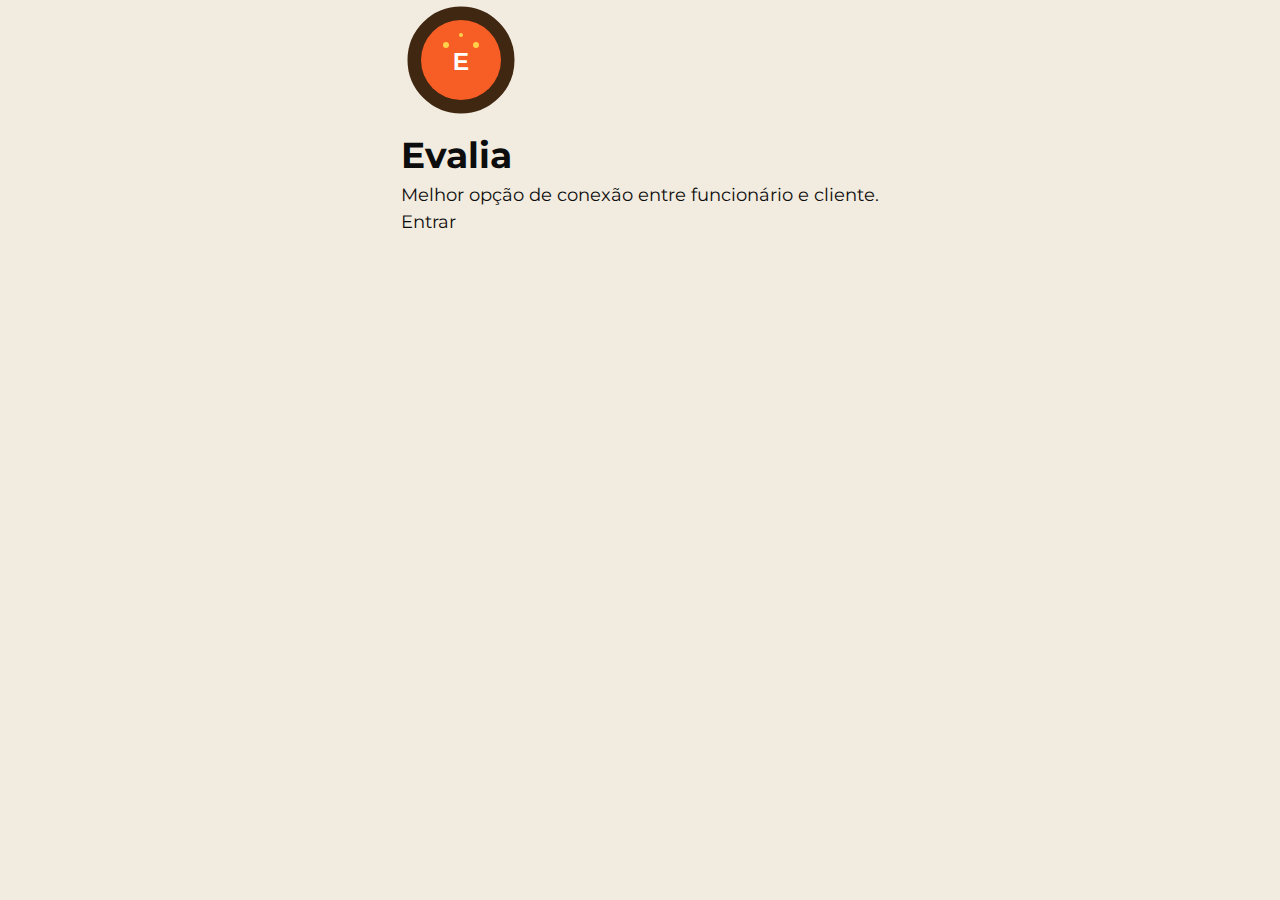
<file: index.html>
<!DOCTYPE html>
<html lang="pt-BR">
<head>
  <meta charset="UTF-8">
  <meta name="viewport" content="width=device-width, initial-scale=1.0">
  <title>Evalia - Tela Inicial</title>
  <link rel="stylesheet" href="css/reset.css">
  <link rel="stylesheet" href="css/theme.css">
</head>
<body>
  <div class="aplicativo">
    <div class="tela-inicial">
      <div class="logo">
        <img src="img/logo.svg" alt="Logo Evalia">
      </div>
      <h1>Evalia</h1>
      <p>Melhor opção de conexão entre funcionário e cliente.</p>
      <a href="menu.html" class="botao-principal">Entrar</a>
    </div>
  </div>
  <script src="js/app.js"></script>
</body>
</html>
</file>
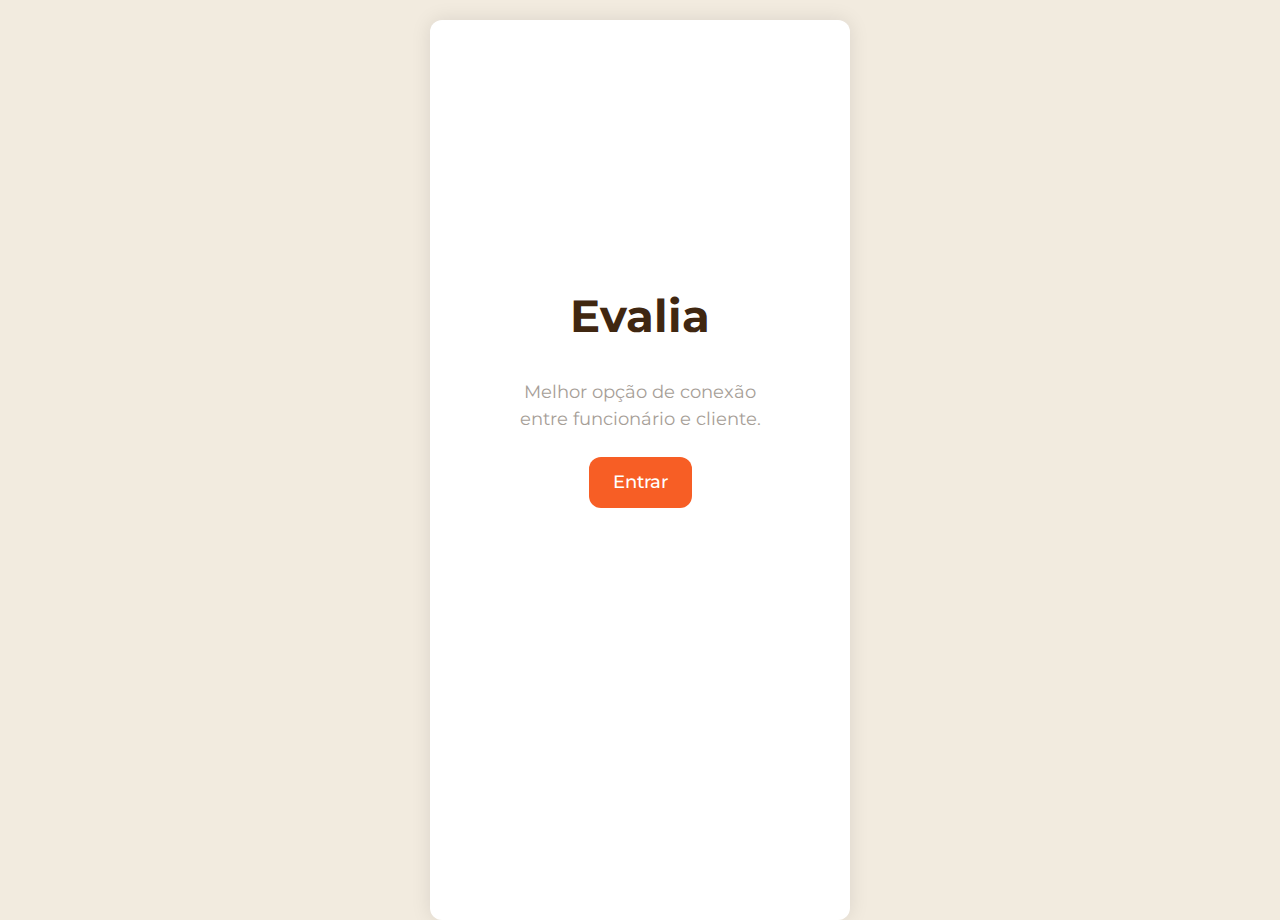
<file: evalia-projeto/index.html>
<!DOCTYPE html>
<html lang="pt-BR">
<head>
  <meta charset="UTF-8">
  <meta name="viewport" content="width=device-width, initial-scale=1.0">
  <title>Evalia - Tela Inicial</title>
  <link rel="stylesheet" href="css/theme.css">
</head>
<body>
  <div class="aplicativo">
    <div class="tela-inicial">
      <h1>Evalia</h1>
      <p>Melhor opção de conexão entre funcionário e cliente.</p>
      <a href="pages/menu.html" class="botao-principal">Entrar</a>
    </div>
  </div>
</body>
</html>
</file>
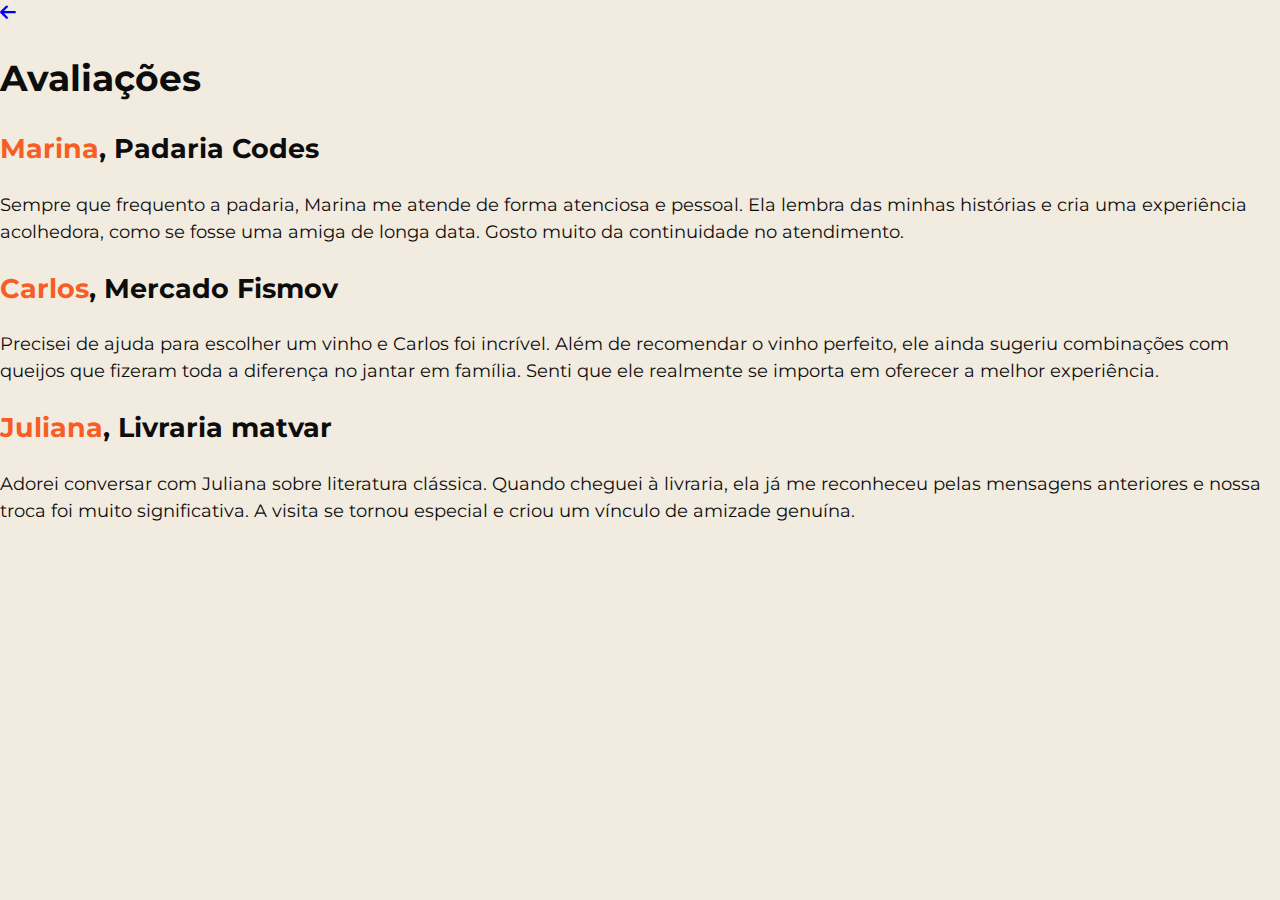
<file: avaliacoes.html>
<!DOCTYPE html>
<html lang="pt-BR">
<head>
  <meta charset="UTF-8">
  <meta name="viewport" content="width=device-width, initial-scale=1.0">
  <title>Avaliações - Evalia</title>
  <link rel="stylesheet" href="css/theme.css">
  <link rel="stylesheet" href="https://cdnjs.cloudflare.com/ajax/libs/font-awesome/6.0.0/css/all.min.css">
</head>
<body>
  <div class="aplicativo">
    <header class="cabecalho-app">
      <a href="menu.html" class="botao-voltar">
        <i class="fas fa-arrow-left"></i>
      </a>
      <h1 class="titulo">Avaliações</h1>
      <div></div>
    </header>

    <div class="conteudo">
      <div class="cartao">
        <h2 class="cartao-titulo">
          <a href="chat_marina.html" class="link">Marina</a>, Padaria Codes
        </h2>
        <div class="avaliacao avaliacao--5" aria-label="5 de 5 estrelas"></div>
        <p>
          Sempre que frequento a padaria, Marina me atende de forma atenciosa e pessoal.  
          Ela lembra das minhas histórias e cria uma experiência acolhedora, como se fosse uma amiga de longa data.  
          Gosto muito da continuidade no atendimento.
        </p>
      </div>

      <div class="cartao">
        <h2 class="cartao-titulo">
          <a href="chat_carlos.html" class="link">Carlos</a>, Mercado Fismov
        </h2>
        <div class="avaliacao avaliacao--5" aria-label="5 de 5 estrelas"></div>
        <p>
          Precisei de ajuda para escolher um vinho e Carlos foi incrível.  
          Além de recomendar o vinho perfeito, ele ainda sugeriu combinações com queijos que fizeram toda a diferença no jantar em família.  
          Senti que ele realmente se importa em oferecer a melhor experiência.
        </p>
      </div>

      <div class="cartao">
        <h2 class="cartao-titulo">
          <a href="chat_juliana.html" class="link">Juliana</a>, Livraria matvar
        </h2>
        <div class="avaliacao avaliacao--5" aria-label="5 de 5 estrelas"></div>
        <p>
          Adorei conversar com Juliana sobre literatura clássica.  
          Quando cheguei à livraria, ela já me reconheceu pelas mensagens anteriores e nossa troca foi muito significativa.  
          A visita se tornou especial e criou um vínculo de amizade genuína.
        </p>
      </div>
    </div>
  </div>
  <script src="js/app.js"></script>
</body>
</html>
</file>
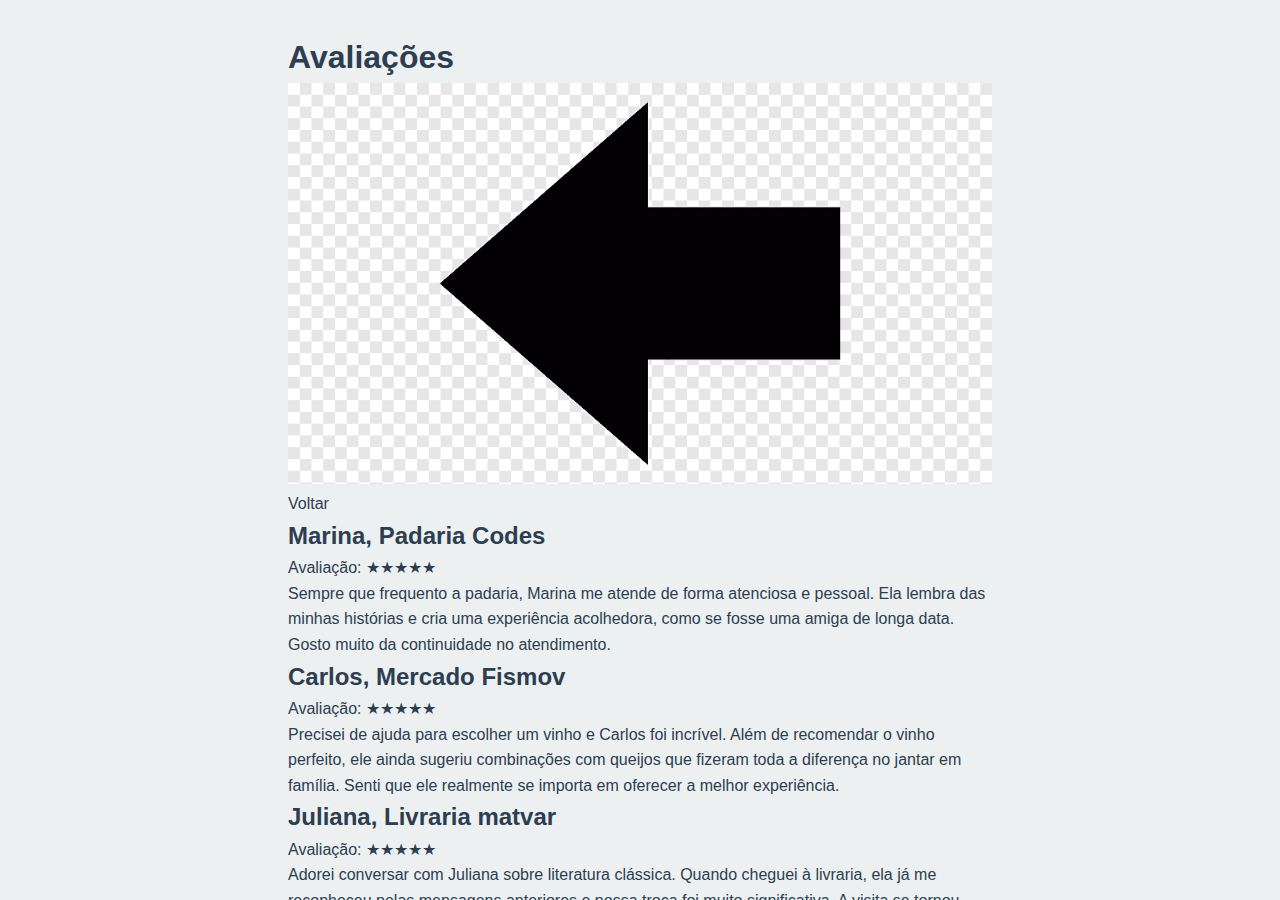
<file: avaliações.html>
<!DOCTYPE html>
<html lang="pt-BR">
<head>
  <meta charset="UTF-8">
  <meta name="viewport" content="width=device-width, initial-scale=1.0">
  <title>Avaliações - Evalia</title>
  <link rel="stylesheet" href="css/reset.css">
  <link rel="stylesheet" href="css/styles.css">
</head>
<body>
  <div class="container">
    <header class="header">
      <h1 class="main-title">Avaliações</h1>
    </header>

    <a href="menu.html" class="back-button">
      <img src="img/voltar.png" alt="Voltar para o Menu">
      Voltar
    </a>

    <section>
      <article class="evaluation-card">
        <h2 class="evaluation-title">Marina, Padaria Codes</h2>
        <div class="rating">Avaliação: ★★★★★</div>
        <p class="evaluation-text">
          Sempre que frequento a padaria, Marina me atende de forma atenciosa e pessoal.  
          Ela lembra das minhas histórias e cria uma experiência acolhedora, como se fosse uma amiga de longa data.  
          Gosto muito da continuidade no atendimento.
        </p>
      </article>

      <article class="evaluation-card">
        <h2 class="evaluation-title">Carlos, Mercado Fismov</h2>
        <div class="rating">Avaliação: ★★★★★</div>
        <p class="evaluation-text">
          Precisei de ajuda para escolher um vinho e Carlos foi incrível.  
          Além de recomendar o vinho perfeito, ele ainda sugeriu combinações com queijos que fizeram toda a diferença no jantar em família.  
          Senti que ele realmente se importa em oferecer a melhor experiência.
        </p>
      </article>

      <article class="evaluation-card">
        <h2 class="evaluation-title">Juliana, Livraria matvar</h2>
        <div class="rating">Avaliação: ★★★★★</div>
        <p class="evaluation-text">
          Adorei conversar com Juliana sobre literatura clássica.  
          Quando cheguei à livraria, ela já me reconheceu pelas mensagens anteriores e nossa troca foi muito significativa.  
          A visita se tornou especial e criou um vínculo de amizade genuína.
        </p>
      </article>
    </section>
  </div>
</body>
</html>
</file>
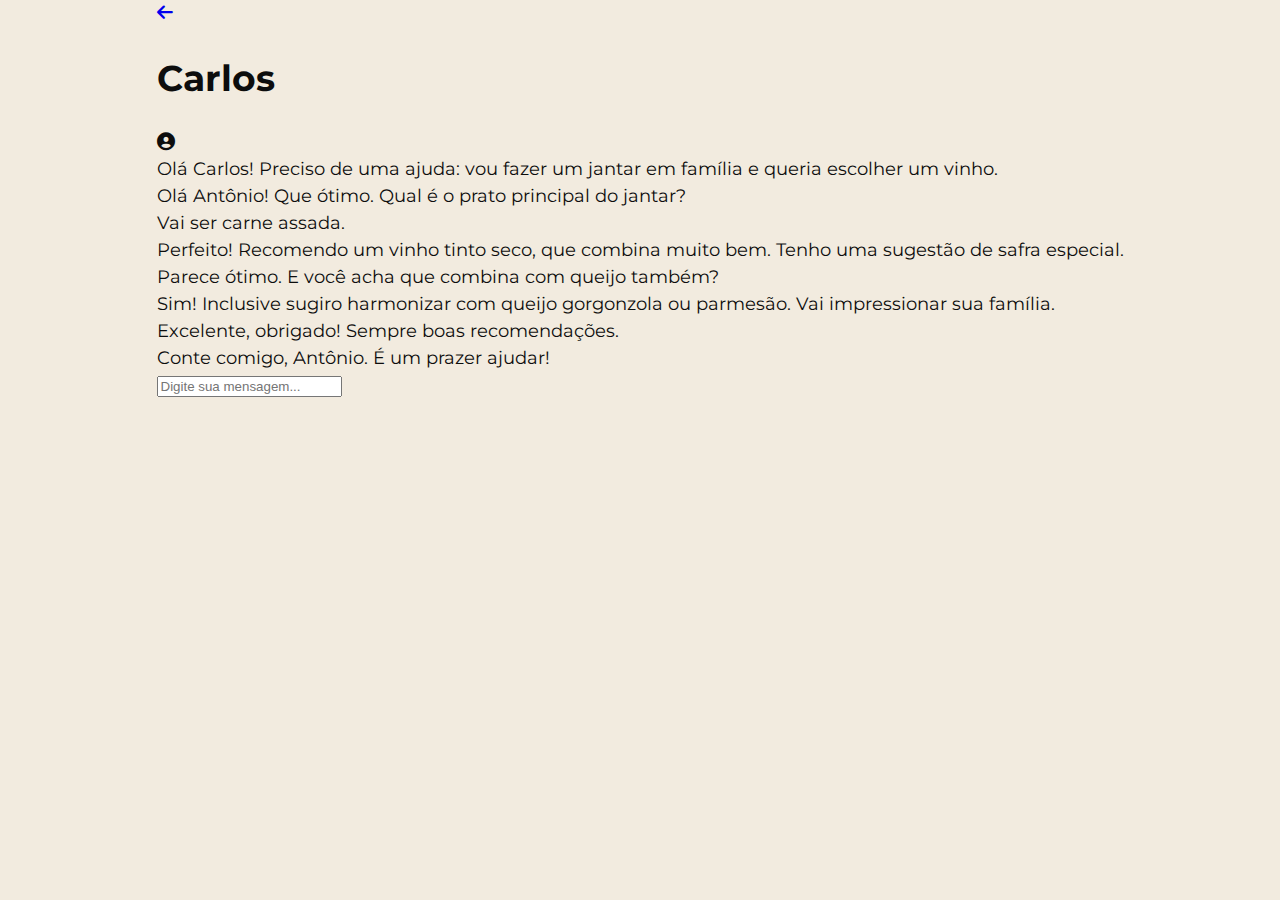
<file: chat_carlos.html>
<!DOCTYPE html>
<html lang="pt-BR">
<head>
  <meta charset="UTF-8">
  <meta name="viewport" content="width=device-width, initial-scale=1.0">
  <title>Chat com Carlos</title>
  <link rel="stylesheet" href="css/theme.css">
  <link rel="stylesheet" href="https://cdnjs.cloudflare.com/ajax/libs/font-awesome/6.0.0/css/all.min.css">
</head>
<body>
  <div class="aplicativo">
    <header class="cabecalho-app">
      <a href="mercado_funcionarios.html" class="botao-voltar">
        <i class="fas fa-arrow-left"></i>
      </a>
      <h1 class="titulo">Carlos</h1>
      <i class="fas fa-user-circle avatar-icon"></i>
    </header>

    <div class="conversa">
      <div class="conversa-mensagens">
        <div class="conversa-linha conversa-usuario">
          Olá Carlos! Preciso de uma ajuda: vou fazer um jantar em família e queria escolher um vinho.
        </div>
        
        <div class="conversa-linha conversa-atendente">
          Olá Antônio! Que ótimo. Qual é o prato principal do jantar?
        </div>
        
        <div class="conversa-linha conversa-usuario">
          Vai ser carne assada.
        </div>
        
        <div class="conversa-linha conversa-atendente">
          Perfeito! Recomendo um vinho tinto seco, que combina muito bem. Tenho uma sugestão de safra especial.
        </div>
        
        <div class="conversa-linha conversa-usuario">
          Parece ótimo. E você acha que combina com queijo também?
        </div>
        
        <div class="conversa-linha conversa-atendente">
          Sim! Inclusive sugiro harmonizar com queijo gorgonzola ou parmesão. Vai impressionar sua família.
        </div>
        
        <div class="conversa-linha conversa-usuario">
          Excelente, obrigado! Sempre boas recomendações.
        </div>
        
        <div class="conversa-linha conversa-atendente">
          Conte comigo, Antônio. É um prazer ajudar!
        </div>
      </div>
      
      <div class="conversa-entrada">
        <input type="text" placeholder="Digite sua mensagem...">
      </div>
    </div>
  </div>
  <script src="js/app.js"></script>
</body>
</html>
</file>
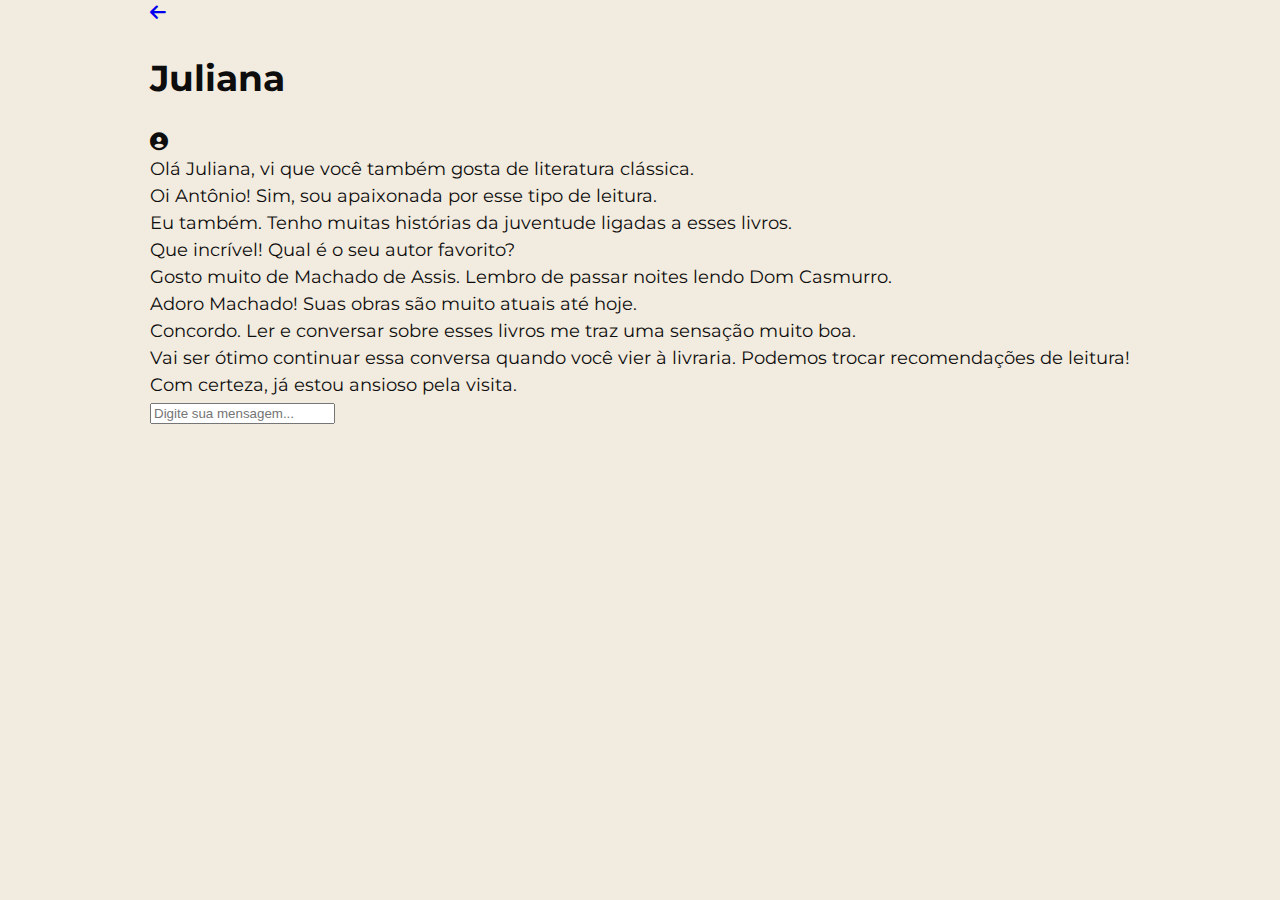
<file: chat_juliana.html>
<!DOCTYPE html>
<html lang="pt-BR">
<head>
  <meta charset="UTF-8">
  <meta name="viewport" content="width=device-width, initial-scale=1.0">
  <title>Chat com Juliana</title>
  <link rel="stylesheet" href="css/theme.css">
  <link rel="stylesheet" href="https://cdnjs.cloudflare.com/ajax/libs/font-awesome/6.0.0/css/all.min.css">
</head>
<body>
  <div class="aplicativo">
    <header class="cabecalho-app">
      <a href="livraria_funcionarios.html" class="botao-voltar">
        <i class="fas fa-arrow-left"></i>
      </a>
      <h1 class="titulo">Juliana</h1>
      <i class="fas fa-user-circle avatar-icon"></i>
    </header>

    <div class="conversa">
      <div class="conversa-mensagens">
        <div class="conversa-linha conversa-usuario">
          Olá Juliana, vi que você também gosta de literatura clássica.
        </div>
        
        <div class="conversa-linha conversa-atendente">
          Oi Antônio! Sim, sou apaixonada por esse tipo de leitura.
        </div>
        
        <div class="conversa-linha conversa-usuario">
          Eu também. Tenho muitas histórias da juventude ligadas a esses livros.
        </div>
        
        <div class="conversa-linha conversa-atendente">
          Que incrível! Qual é o seu autor favorito?
        </div>
        
        <div class="conversa-linha conversa-usuario">
          Gosto muito de Machado de Assis. Lembro de passar noites lendo Dom Casmurro.
        </div>
        
        <div class="conversa-linha conversa-atendente">
          Adoro Machado! Suas obras são muito atuais até hoje.
        </div>
        
        <div class="conversa-linha conversa-usuario">
          Concordo. Ler e conversar sobre esses livros me traz uma sensação muito boa.
        </div>
        
        <div class="conversa-linha conversa-atendente">
          Vai ser ótimo continuar essa conversa quando você vier à livraria. Podemos trocar recomendações de leitura!
        </div>
        
        <div class="conversa-linha conversa-usuario">
          Com certeza, já estou ansioso pela visita.
        </div>
      </div>
      
      <div class="conversa-entrada">
        <input type="text" placeholder="Digite sua mensagem...">
      </div>
    </div>
  </div>
  <script src="js/app.js"></script>
</body>
</html>
</file>
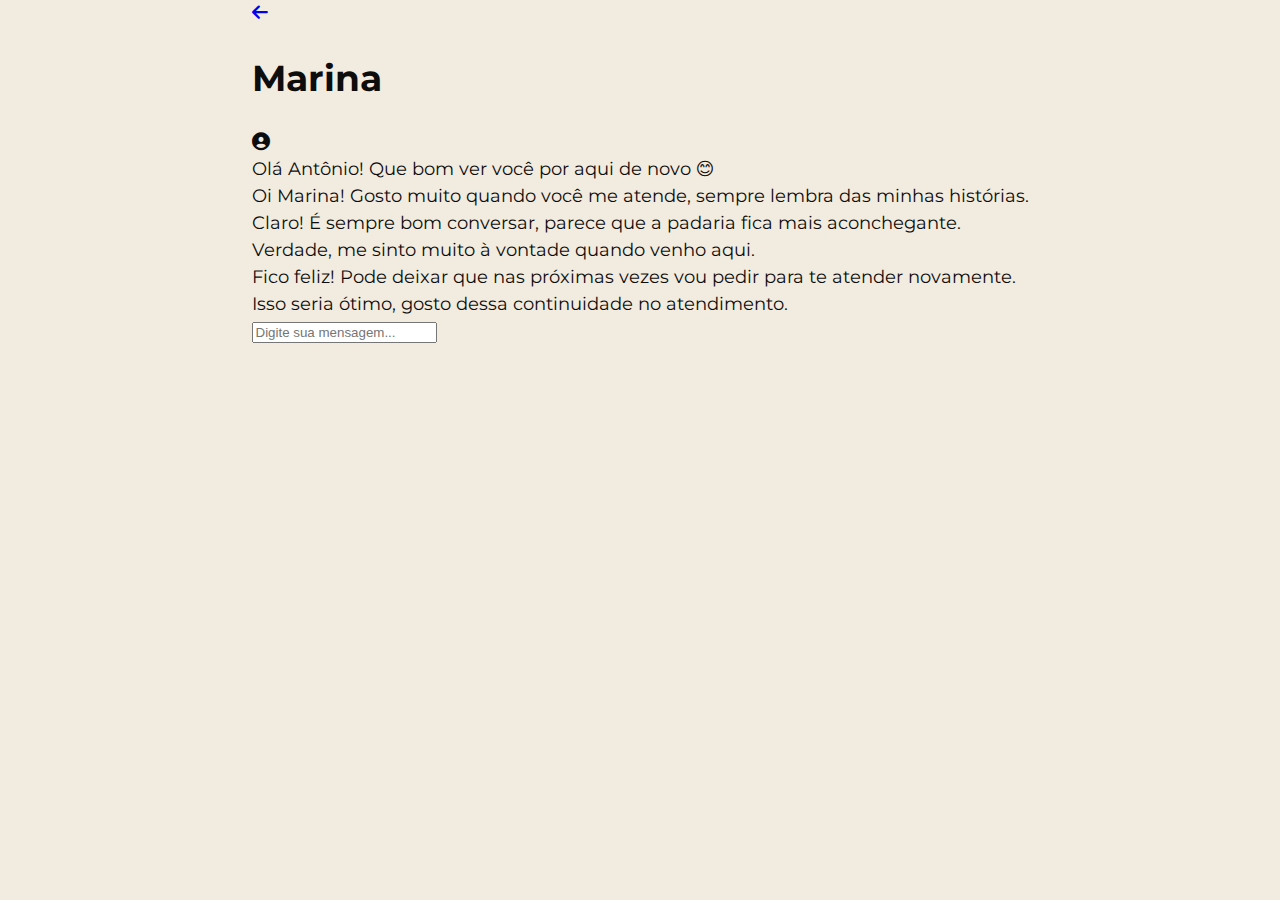
<file: chat_marina.html>
<!DOCTYPE html>
<html lang="pt-BR">
<head>
  <meta charset="UTF-8">
  <meta name="viewport" content="width=device-width, initial-scale=1.0">
  <title>Chat com Marina</title>
  <link rel="stylesheet" href="css/theme.css">
  <link rel="stylesheet" href="https://cdnjs.cloudflare.com/ajax/libs/font-awesome/6.0.0/css/all.min.css">
</head>
<body>
  <div class="aplicativo">
    <header class="cabecalho-app">
      <a href="padaria_funcionarios.html" class="botao-voltar">
        <i class="fas fa-arrow-left"></i>
      </a>
      <h1 class="titulo">Marina</h1>
      <i class="fas fa-user-circle avatar-icon"></i>
    </header>

    <div class="conversa">
      <div class="conversa-mensagens">
        <div class="conversa-linha conversa-atendente" data-original="true">
          Olá Antônio! Que bom ver você por aqui de novo 😊
        </div>
        
        <div class="conversa-linha conversa-usuario" data-original="true">
          Oi Marina! Gosto muito quando você me atende, sempre lembra das minhas histórias.
        </div>
        
        <div class="conversa-linha conversa-atendente" data-original="true">
          Claro! É sempre bom conversar, parece que a padaria fica mais aconchegante.
        </div>
        
        <div class="conversa-linha conversa-usuario" data-original="true">
          Verdade, me sinto muito à vontade quando venho aqui.
        </div>
        
        <div class="conversa-linha conversa-atendente" data-original="true">
          Fico feliz! Pode deixar que nas próximas vezes vou pedir para te atender novamente.
        </div>
        
        <div class="conversa-linha conversa-usuario" data-original="true">
          Isso seria ótimo, gosto dessa continuidade no atendimento.
        </div>
      </div>
      
      <div class="conversa-entrada">
        <input type="text" placeholder="Digite sua mensagem...">
      </div>
    </div>
  </div>
  <script src="js/app.js"></script>
</body>
</html>
</file>
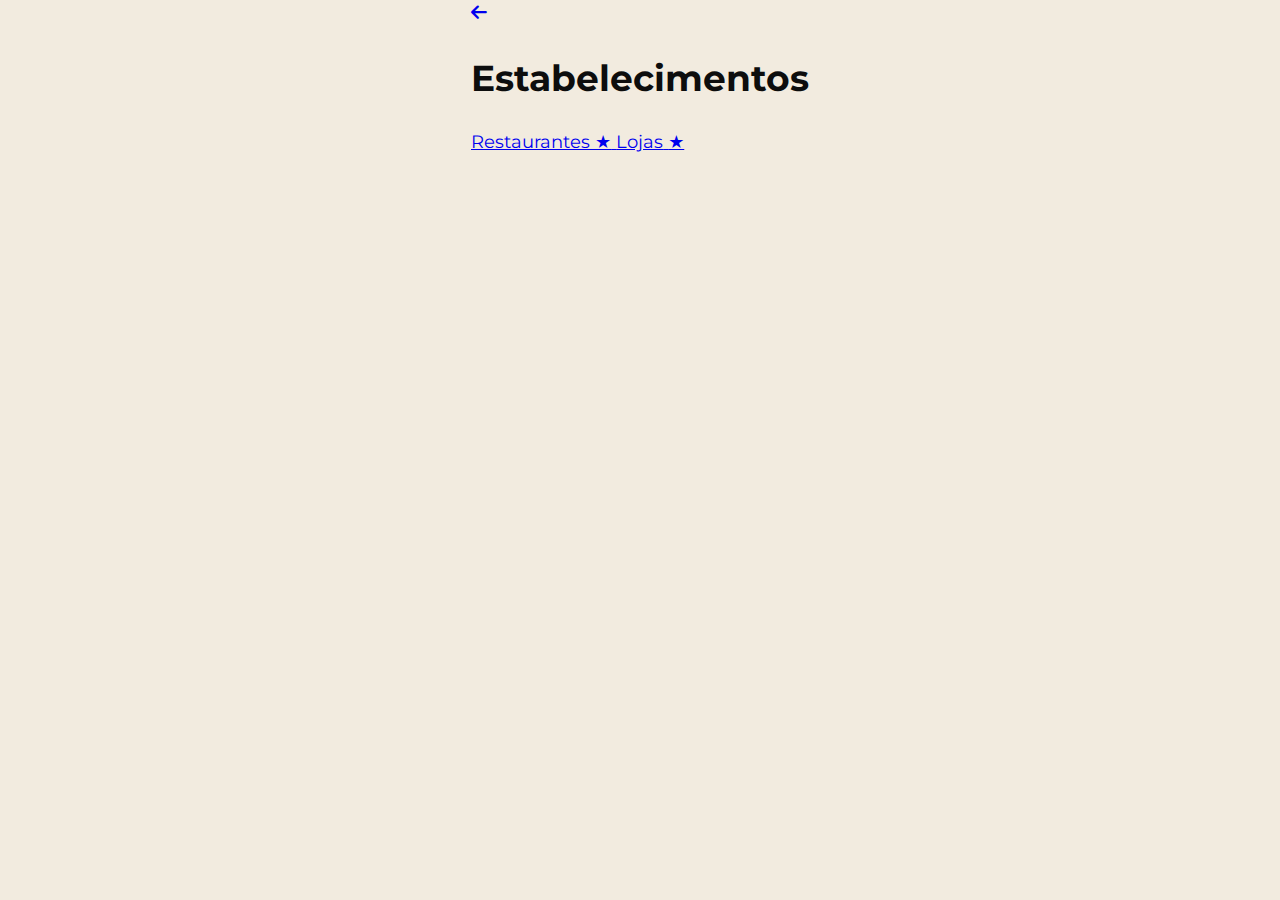
<file: estabelecimentos.html>
<!DOCTYPE html>
<html lang="pt-BR">
<head>
  <meta charset="UTF-8">
  <meta name="viewport" content="width=device-width, initial-scale=1.0">
  <title>Estabelecimentos - Evalia</title>
  <link rel="stylesheet" href="css/theme.css">
  <link rel="stylesheet" href="https://cdnjs.cloudflare.com/ajax/libs/font-awesome/6.0.0/css/all.min.css">
</head>
<body>
  <div class="aplicativo">
    <header class="cabecalho-app">
      <a href="menu.html" class="botao-voltar">
        <i class="fas fa-arrow-left"></i>
      </a>
      <h1 class="titulo">Estabelecimentos</h1>
      <div></div>
    </header>

    <div class="lista-categorias">
      <a href="restaurantes.html" class="item-categoria" aria-label="Ver restaurantes">
        <span>Restaurantes</span>
        <span class="estrela" title="Marcar como favorito">★</span>
      </a>
      <a href="lojas.html" class="item-categoria" aria-label="Ver lojas">
        <span>Lojas</span>
        <span class="estrela" title="Marcar como favorito">★</span>
      </a>
    </div>
  </div>
  <script src="js/app.js"></script>
</body>
</html>
</file>
<file: css/theme.css>
@import url('https://fonts.googleapis.com/css2?family=Montserrat:wght@400;500;600;700&family=Open+Sans:wght@400;500;600&display=swap');

:root {
  --color-dark: #252526;
  --color-beige: #F2EBDF;
  --color-brown: #402711;
  --color-gray: #A69E97;
  --color-black: #0D0D0D;
  --color-white: #FFFFFF;
  --color-accent: #f75e25;
  --color-chat-bg: #A69E97;
  --color-star: #FFD24A;
  --radius: 12px;
  --gap: 12px;
  --max-width-app: 420px;
  --font-stack: "Montserrat", "Open Sans", system-ui, -apple-system, "Segoe UI", Roboto, "Helvetica Neue", Arial, sans-serif;
  --color-accent-hover: #e54d1c;
  --color-accent-focus: rgba(247, 94, 37, 0.3);
}

*, *::before, *::after { 
  box-sizing: border-box; 
}

html, body { 
  height: 100%; 
  margin: 0; 
  padding: 0; 
}

html { 
  font-size: 16px;
}

body { 
  font-family: var(--font-stack); 
  background: var(--color-beige); 
  color: var(--color-black); 
  display: flex; 
  justify-content: center;
  line-height: 1.5;
}

.app { 
  max-width: var(--max-width-app); 
  width: 100%;
  min-height: 100vh;
  background: var(--color-white);
  box-shadow: 0 0 20px rgba(0,0,0,0.1);
}

.app-header { 
  height: 56px; 
  background: var(--color-brown); 
  color: var(--color-white);
  display: flex;
  align-items: center;
  justify-content: space-between;
  padding: 0 var(--gap);
}

.app-header .title {
  font-size: 1.25rem;
  font-weight: 600;
  margin: 0;
}

.app-header .avatar {
  width: 32px;
  height: 32px;
}

.splash {
  display: flex;
  flex-direction: column;
  align-items: center;
  justify-content: center;
  min-height: 80vh;
  padding: var(--gap);
  text-align: center;
}

.splash h1 {
  font-size: 2.5rem;
  color: var(--color-brown);
  margin-bottom: var(--gap);
  font-weight: 700;
}

.splash p {
  font-size: 1rem;
  color: var(--color-gray);
  margin-bottom: calc(var(--gap) * 2);
  max-width: 280px;
}

.menu-button { 
  display: inline-block;
  width: 56px;
  height: 56px;
  background: var(--color-accent);
  border: none;
  border-radius: 50%;
  cursor: pointer;
  display: flex;
  align-items: center;
  justify-content: center;
  transition: all 0.2s ease;
}

.menu-button:hover {
  background: var(--color-accent-hover);
  transform: scale(1.05);
}

.menu-button:focus {
  outline: 3px solid var(--color-accent-focus);
  outline-offset: 2px;
}

.menu-button img {
  width: 24px;
  height: 24px;
}

.card { 
  background: var(--color-white);
  border: 1px solid var(--color-gray);
  border-radius: var(--radius);
  padding: var(--gap);
  margin-bottom: var(--gap);
  transition: all 0.2s ease;
  display: block;
  text-decoration: none;
  color: inherit;
}

.card:hover {
  transform: translateY(-2px);
  box-shadow: 0 4px 12px rgba(0,0,0,0.1);
}

.card-title {
  font-size: 1.125rem;
  font-weight: 600;
  color: var(--color-black);
  margin-bottom: 4px;
}

.card-subtitle {
  font-size: 0.875rem;
  color: var(--color-gray);
  margin-bottom: 8px;
}

.card-meta {
  font-size: 0.75rem;
  color: var(--color-gray);
}

.avatar { 
  width: 56px;
  height: 56px;
  border-radius: 50%;
  object-fit: cover;
  border: 1px solid var(--color-gray);
  background: var(--color-beige);
}

.star { 
  color: var(--color-star);
  font-size: 1.25rem;
  cursor: pointer;
  transition: transform 0.2s ease;
}

.star:hover {
  transform: scale(1.2);
}

.btn-primary { 
  background: var(--color-accent);
  color: var(--color-white);
  border: none;
  border-radius: var(--radius);
  padding: 12px 24px;
  font-size: 1rem;
  font-weight: 500;
  cursor: pointer;
  transition: all 0.2s ease;
  text-decoration: none;
  display: inline-block;
  text-align: center;
}

.btn-primary:hover {
  background: var(--color-accent-hover);
  transform: translateY(-1px);
}

.btn-primary:focus {
  outline: 3px solid var(--color-accent-focus);
  outline-offset: 2px;
}

.link { 
  color: var(--color-accent);
  text-decoration: none;
  transition: color 0.2s ease;
}

.link:hover {
  color: var(--color-accent-hover);
  text-decoration: underline;
}

.link:focus {
  outline: 2px solid var(--color-accent-focus);
  outline-offset: 1px;
}

.rating { 
  display: inline-flex;
  align-items: center;
  color: var(--color-star);
  font-size: 1rem;
}

.rating--1::before { content: "★☆☆☆☆"; }
.rating--2::before { content: "★★☆☆☆"; }
.rating--3::before { content: "★★★☆☆"; }
.rating--4::before { content: "★★★★☆"; }
.rating--5::before { content: "★★★★★"; }

.chat { 
  background: var(--color-chat-bg);
  min-height: calc(100vh - 56px);
  padding: var(--gap) 0;
  display: flex;
  flex-direction: column;
}

.chat-messages {
  flex: 1;
  padding: 0 var(--gap);
  overflow-y: auto;
}

.chat-line { 
  display: block;
  max-width: 70%;
  padding: 10px 14px;
  border-radius: 20px;
  margin: 12px 0;
  word-wrap: break-word;
}

.chat-user { 
  align-self: flex-end;
  margin-left: auto;
  background: var(--color-white);
  color: var(--color-black);
  border-bottom-right-radius: 6px;
}

.chat-agent { 
  align-self: flex-start;
  margin-right: auto;
  background: #efefef;
  color: var(--color-black);
  border-bottom-left-radius: 6px;
  box-shadow: 0 1px 3px rgba(0,0,0,0.1);
}

.chat-input { 
  padding: var(--gap);
  background: var(--color-white);
  border-top: 1px solid var(--color-gray);
}

.chat-input input {
  width: 100%;
  padding: 12px;
  border: 1px solid var(--color-gray);
  border-radius: 20px;
  font-size: 1rem;
  outline: none;
}

.chat-input input:focus {
  border-color: var(--color-accent);
}

.search { 
  background: var(--color-dark);
  padding: var(--gap);
}

.search input {
  width: 100%;
  padding: 12px;
  border: none;
  border-radius: var(--radius);
  font-size: 1rem;
  background: var(--color-white);
}

.search input::placeholder {
  color: var(--color-gray);
}

.category-list {
  padding: var(--gap);
}

.category-item { 
  display: flex;
  align-items: center;
  justify-content: space-between;
  padding: 16px var(--gap);
  background: var(--color-white);
  border: 1px solid var(--color-gray);
  border-radius: var(--radius);
  margin-bottom: var(--gap);
  text-decoration: none;
  color: var(--color-black);
  transition: all 0.2s ease;
}

.category-item:hover {
  background: var(--color-beige);
  transform: translateX(4px);
}

.category-item:focus {
  outline: 2px solid var(--color-accent);
  outline-offset: 2px;
}

.back-button {
  display: inline-flex;
  align-items: center;
  gap: 8px;
  padding: 8px;
  background: none;
  border: none;
  color: var(--color-white);
  cursor: pointer;
  text-decoration: none;
  transition: opacity 0.2s ease;
}

.back-button:hover {
  opacity: 0.8;
}

.back-button img {
  width: 24px;
  height: 24px;
}

.content {
  padding: var(--gap);
}

.content h1 {
  font-size: 1.5rem;
  color: var(--color-brown);
  margin-bottom: var(--gap);
  font-weight: 600;
}

.content h2 {
  font-size: 1.25rem;
  color: var(--color-black);
  margin-bottom: calc(var(--gap) / 2);
  font-weight: 500;
}

.content p {
  margin-bottom: var(--gap);
  line-height: 1.6;
}

.friend-card {
  display: flex;
  align-items: center;
  gap: var(--gap);
  padding: var(--gap);
  background: var(--color-white);
  border: 1px solid var(--color-gray);
  border-radius: var(--radius);
  margin-bottom: var(--gap);
  text-decoration: none;
  color: inherit;
  transition: all 0.2s ease;
}

.friend-card:hover {
  background: var(--color-beige);
  transform: translateY(-2px);
}

.friend-info {
  flex: 1;
}

@media (max-width: 420px) {
  html {
    font-size: 14px;
  }
  
  .app {
    max-width: 100%;
  }
  
  .splash h1 {
    font-size: 2rem;
  }
  
  .chat-line {
    max-width: 85%;
  }
}

@media (min-width: 768px) {
  html {
    font-size: 18px;
  }
  
  .app {
    margin: 20px auto;
    border-radius: var(--radius);
    overflow: hidden;
  }
}

*:focus {
  outline: 2px solid var(--color-accent);
  outline-offset: 2px;
}

@media (prefers-contrast: high) {
  :root {
    --color-gray: #666666;
    --color-black: #000000;
  }
}
</file>
<file: evalia-projeto/css/theme.css>
@import url('https://fonts.googleapis.com/css2?family=Montserrat:wght@400;500;600;700&family=Open+Sans:wght@400;500;600&display=swap');

:root {
  --cor-escura: #252526;
  --cor-bege: #F2EBDF;
  --cor-marrom: #402711;
  --cor-cinza: #A69E97;
  --cor-preta: #0D0D0D;
  --cor-branca: #FFFFFF;
  --cor-destaque: #f75e25;
  --cor-fundo-conversa: #A69E97;
  --cor-estrela: #FFD24A;
  --raio: 12px;
  --espacamento: 12px;
  --largura-maxima-app: 420px;
  --fonte-principal: "Montserrat", "Open Sans", system-ui, -apple-system, "Segoe UI", Roboto, "Helvetica Neue", Arial, sans-serif;
  --cor-destaque-hover: #e54d1c;
  --cor-destaque-foco: rgba(247, 94, 37, 0.3);
}

*, *::before, *::after { 
  box-sizing: border-box; 
}

html, body { 
  height: 100%; 
  margin: 0; 
  padding: 0; 
}

html { 
  font-size: 16px;
}

body { 
  font-family: var(--fonte-principal); 
  background: var(--cor-bege); 
  color: var(--cor-preta); 
  display: flex; 
  justify-content: center;
  line-height: 1.5;
}

.aplicativo { 
  max-width: var(--largura-maxima-app); 
  width: 100%;
  min-height: 100vh;
  background: var(--cor-branca);
  box-shadow: 0 0 20px rgba(0,0,0,0.1);
}

.cabecalho-app { 
  height: 56px; 
  background: var(--cor-marrom); 
  color: var(--cor-branca);
  display: flex;
  align-items: center;
  justify-content: space-between;
  padding: 0 var(--espacamento);
}

.cabecalho-app .titulo {
  font-size: 1.25rem;
  font-weight: 600;
  margin: 0;
}

.cabecalho-app .avatar {
  width: 32px;
  height: 32px;
}

.tela-inicial {
  display: flex;
  flex-direction: column;
  align-items: center;
  justify-content: center;
  min-height: 80vh;
  padding: var(--espacamento);
  text-align: center;
}

.tela-inicial h1 {
  font-size: 2.5rem;
  color: var(--cor-marrom);
  margin-bottom: var(--espacamento);
  font-weight: 700;
}

.tela-inicial p {
  font-size: 1rem;
  color: var(--cor-cinza);
  margin-bottom: calc(var(--espacamento) * 2);
  max-width: 280px;
}

.botao-menu { 
  display: inline-block;
  width: 56px;
  height: 56px;
  background: var(--cor-destaque);
  border: none;
  border-radius: 50%;
  cursor: pointer;
  display: flex;
  align-items: center;
  justify-content: center;
  transition: all 0.2s ease;
}

.botao-menu:hover {
  background: var(--cor-destaque-hover);
  transform: scale(1.05);
}

.botao-menu:focus {
  outline: 3px solid var(--cor-destaque-foco);
  outline-offset: 2px;
}

.botao-menu img {
  width: 24px;
  height: 24px;
}

.cartao { 
  background: var(--cor-branca);
  border: 1px solid var(--cor-cinza);
  border-radius: var(--raio);
  padding: var(--espacamento);
  margin-bottom: var(--espacamento);
  transition: all 0.2s ease;
  display: block;
  text-decoration: none;
  color: inherit;
}

.cartao:hover {
  transform: translateY(-2px);
  box-shadow: 0 4px 12px rgba(0,0,0,0.1);
}

.cartao-titulo {
  font-size: 1.125rem;
  font-weight: 600;
  color: var(--cor-preta);
  margin-bottom: 4px;
}

.cartao-subtitulo {
  font-size: 0.875rem;
  color: var(--cor-cinza);
  margin-bottom: 8px;
}

.cartao-meta {
  font-size: 0.75rem;
  color: var(--cor-cinza);
}

.avatar { 
  width: 56px;
  height: 56px;
  border-radius: 50%;
  object-fit: cover;
  border: 1px solid var(--cor-cinza);
  background: var(--cor-bege);
}

.estrela { 
  color: var(--cor-estrela);
  font-size: 1.25rem;
  cursor: pointer;
  transition: transform 0.2s ease;
}

.estrela:hover {
  transform: scale(1.2);
}

.botao-principal { 
  background: var(--cor-destaque);
  color: var(--cor-branca);
  border: none;
  border-radius: var(--raio);
  padding: 12px 24px;
  font-size: 1rem;
  font-weight: 500;
  cursor: pointer;
  transition: all 0.2s ease;
  text-decoration: none;
  display: inline-block;
  text-align: center;
}

.botao-principal:hover {
  background: var(--cor-destaque-hover);
  transform: translateY(-1px);
}

.botao-principal:focus {
  outline: 3px solid var(--cor-destaque-foco);
  outline-offset: 2px;
}

.link { 
  color: var(--cor-destaque);
  text-decoration: none;
  transition: color 0.2s ease;
}

.link:hover {
  color: var(--cor-destaque-hover);
  text-decoration: underline;
}

.link:focus {
  outline: 2px solid var(--cor-destaque-foco);
  outline-offset: 1px;
}

.avaliacao { 
  display: inline-flex;
  align-items: center;
  color: var(--cor-estrela);
  font-size: 1rem;
}

.avaliacao--1::before { content: "★☆☆☆☆"; }
.avaliacao--2::before { content: "★★☆☆☆"; }
.avaliacao--3::before { content: "★★★☆☆"; }
.avaliacao--4::before { content: "★★★★☆"; }
.avaliacao--5::before { content: "★★★★★"; }

.conversa { 
  background: var(--cor-fundo-conversa);
  min-height: calc(100vh - 56px);
  padding: var(--espacamento) 0;
  display: flex;
  flex-direction: column;
}

.conversa-mensagens {
  flex: 1;
  padding: 0 var(--espacamento);
  overflow-y: auto;
}

.conversa-linha { 
  display: block;
  max-width: 70%;
  padding: 10px 14px;
  border-radius: 20px;
  margin: 12px 0;
  word-wrap: break-word;
}

.conversa-usuario { 
  align-self: flex-end;
  margin-left: auto;
  background: var(--cor-branca);
  color: var(--cor-preta);
  border-bottom-right-radius: 6px;
}

.conversa-atendente { 
  align-self: flex-start;
  margin-right: auto;
  background: #efefef;
  color: var(--cor-preta);
  border-bottom-left-radius: 6px;
  box-shadow: 0 1px 3px rgba(0,0,0,0.1);
}

.conversa-entrada { 
  padding: var(--espacamento);
  background: var(--cor-branca);
  border-top: 1px solid var(--cor-cinza);
}

.conversa-entrada input {
  width: 100%;
  padding: 12px;
  border: 1px solid var(--cor-cinza);
  border-radius: 20px;
  font-size: 1rem;
  outline: none;
}

.conversa-entrada input:focus {
  border-color: var(--cor-destaque);
}

.busca { 
  background: var(--cor-escura);
  padding: var(--espacamento);
}

.busca input {
  width: 100%;
  padding: 12px;
  border: none;
  border-radius: var(--raio);
  font-size: 1rem;
  background: var(--cor-branca);
}

.busca input::placeholder {
  color: var(--cor-cinza);
}

.lista-categorias {
  padding: var(--espacamento);
}

.item-categoria { 
  display: flex;
  align-items: center;
  justify-content: space-between;
  padding: 16px var(--espacamento);
  background: var(--cor-branca);
  border: 1px solid var(--cor-cinza);
  border-radius: var(--raio);
  margin-bottom: var(--espacamento);
  text-decoration: none;
  color: var(--cor-preta);
  transition: all 0.2s ease;
}

.item-categoria:hover {
  background: var(--cor-bege);
  transform: translateX(4px);
}

.item-categoria:focus {
  outline: 2px solid var(--cor-destaque);
  outline-offset: 2px;
}

.botao-voltar {
  display: inline-flex;
  align-items: center;
  gap: 8px;
  padding: 8px;
  background: none;
  border: none;
  color: var(--cor-branca);
  cursor: pointer;
  text-decoration: none;
  transition: opacity 0.2s ease;
}

.botao-voltar:hover {
  opacity: 0.8;
}

.botao-voltar img {
  width: 24px;
  height: 24px;
}

.conteudo {
  padding: var(--espacamento);
}

.conteudo h1 {
  font-size: 1.5rem;
  color: var(--cor-marrom);
  margin-bottom: var(--espacamento);
  font-weight: 600;
}

.conteudo h2 {
  font-size: 1.25rem;
  color: var(--cor-preta);
  margin-bottom: calc(var(--espacamento) / 2);
  font-weight: 500;
}

.conteudo p {
  margin-bottom: var(--espacamento);
  line-height: 1.6;
}

.cartao-amigo {
  display: flex;
  align-items: center;
  gap: var(--espacamento);
  padding: var(--espacamento);
  background: var(--cor-branca);
  border: 1px solid var(--cor-cinza);
  border-radius: var(--raio);
  margin-bottom: var(--espacamento);
  text-decoration: none;
  color: inherit;
  transition: all 0.2s ease;
}

.cartao-amigo:hover {
  background: var(--cor-bege);
  transform: translateY(-2px);
}

.info-amigo {
  flex: 1;
}

@media (max-width: 420px) {
  html {
    font-size: 14px;
  }
  
  .aplicativo {
    max-width: 100%;
  }
  
  .tela-inicial h1 {
    font-size: 2rem;
  }
  
  .conversa-linha {
    max-width: 85%;
  }
}

@media (min-width: 768px) {
  html {
    font-size: 18px;
  }
  
  .aplicativo {
    margin: 20px auto;
    border-radius: var(--raio);
    overflow: hidden;
  }
}

*:focus {
  outline: 2px solid var(--cor-destaque);
  outline-offset: 2px;
}

@media (prefers-contrast: high) {
  :root {
    --cor-cinza: #666666;
    --cor-preta: #000000;
  }
}
</file>
<file: css/styles.css>
:root {
  --cor-primaria: #2c3e50;
  --cor-secundaria: #3498db;
  --cor-destaque: #e74c3c;
  --cor-texto: #2c3e50;
  --cor-fundo: #ecf0f1;
  --cor-fundo-cartao: #ffffff;
  --raio-borda: 0.5rem;
  --sombra: 0 0.125rem 0.25rem rgba(0, 0, 0, 0.1);
}

body {
  background-color: var(--cor-fundo);
  color: var(--cor-texto);
  font-size: 1rem;
  min-height: 100vh;
  display: flex;
  flex-direction: column;
}

.container {
  max-width: 48rem;
  margin: 0 auto;
  padding: 1rem;
  flex: 1;
  overflow-y: auto;
  height: 100vh;
}

.cabecalho {
  text-align: center;
  margin-bottom: 2rem;
}

.titulo-principal {
  font-size: 2.5rem;
  color: var(--cor-primaria);
  margin-bottom: 1rem;
  font-weight: bold;
}

.subtitulo {
  font-size: 1.125rem;
  color: var(--cor-secundaria);
  margin-bottom: 2rem;
}

.titulo-secao {
  font-size: 1.5rem;
  color: var(--cor-primaria);
  margin-bottom: 1.5rem;
  border-bottom: 0.125rem solid var(--cor-secundaria);
  padding-bottom: 0.5rem;
}

.navegacao {
  display: flex;
  flex-direction: column;
  gap: 1rem;
  margin-bottom: 2rem;
}

.link-navegacao {
  display: block;
  background-color: var(--cor-fundo-cartao);
  padding: 1rem;
  border-radius: var(--raio-borda);
  box-shadow: var(--sombra);
  transition: all 0.3s ease;
  text-align: center;
  font-weight: 500;
}

.link-navegacao:hover {
  background-color: var(--cor-secundaria);
  color: white;
  transform: translateY(-0.125rem);
  box-shadow: 0 0.25rem 0.5rem rgba(0, 0, 0, 0.15);
}

.botao-voltar {
  display: inline-flex;
  align-items: center;
  gap: 0.5rem;
  background-color: var(--cor-destaque);
  color: white;
  padding: 0.75rem 1rem;
  border-radius: var(--raio-borda);
  margin-bottom: 1.5rem;
  transition: background-color 0.3s ease;
}

.botao-voltar:hover {
  background-color: #c0392b;
}

.botao-voltar i {
  font-size: 1.5rem;
}

.avatar-icon {
  font-size: 3.75rem;
  color: var(--cor-secundaria);
  border-radius: 50%;
}

.botao-menu {
  display: flex;
  justify-content: center;
  margin-top: 2rem;
}

.botao-menu a {
  background-color: var(--cor-secundaria);
  color: white;
  padding: 1rem 2rem;
  border-radius: var(--raio-borda);
  transition: background-color 0.3s ease;
}

.botao-menu a:hover {
  background-color: #2980b9;
}

.botao-menu img {
  width: 2rem;
  height: 2rem;
}

.lista-amigos {
  display: flex;
  flex-direction: column;
  gap: 1rem;
}

.cartao-amigo {
  display: flex;
  align-items: center;
  gap: 1rem;
  background-color: var(--cor-fundo-cartao);
  padding: 1.5rem;
  border-radius: var(--raio-borda);
  box-shadow: var(--sombra);
  transition: all 0.3s ease;
  min-height: 5rem;
}

.cartao-amigo:hover {
  transform: translateY(-0.125rem);
  box-shadow: 0 0.25rem 0.5rem rgba(0, 0, 0, 0.15);
}

.avatar-amigo {
  width: 3.75rem;
  height: 3.75rem;
  border-radius: 50%;
  object-fit: cover;
}

.info-amigo {
  flex: 1;
}

.nome-amigo {
  font-weight: 600;
  color: var(--cor-primaria);
  margin-bottom: 0.25rem;
}

.funcao-amigo {
  color: var(--cor-secundaria);
  font-size: 0.875rem;
}

.container-conversa {
  background-color: var(--cor-fundo-cartao);
  border-radius: var(--raio-borda);
  padding: 1.5rem;
  box-shadow: var(--sombra);
}

.mensagem-conversa {
  margin-bottom: 1rem;
  padding: 0.75rem;
  border-radius: var(--raio-borda);
  line-height: 1.5;
}

.mensagem-conversa:last-child {
  margin-bottom: 0;
}

.remetente-mensagem {
  font-weight: 600;
  margin-bottom: 0.25rem;
}

.cartao-avaliacao {
  background-color: var(--cor-fundo-cartao);
  padding: 2rem;
  border-radius: var(--raio-borda);
  box-shadow: var(--sombra);
  margin-bottom: 1.5rem;
  min-height: 6rem;
}

.titulo-avaliacao {
  font-size: 1.25rem;
  color: var(--cor-primaria);
  margin-bottom: 0.5rem;
}

.avaliacao {
  color: #f39c12;
  font-size: 1.125rem;
  margin-bottom: 0.75rem;
}

.texto-avaliacao {
  line-height: 1.6;
  color: #555;
}

.cartao-estabelecimento {
  background-color: var(--cor-fundo-cartao);
  padding: 2rem;
  border-radius: var(--raio-borda);
  box-shadow: var(--sombra);
  margin-bottom: 1rem;
  min-height: 5rem;
}

.nome-estabelecimento {
  font-size: 1.25rem;
  color: var(--cor-primaria);
  margin-bottom: 0.5rem;
}

.atendente-favorito {
  color: var(--cor-secundaria);
  font-style: italic;
}

@media (min-width: 48rem) {
  .navegacao {
    flex-direction: row;
    flex-wrap: wrap;
  }
  
  .link-navegacao {
    flex: 1;
    min-width: 12rem;
  }
  
  .lista-amigos {
    display: grid;
    grid-template-columns: repeat(auto-fit, minmax(20rem, 1fr));
    gap: 1rem;
  }
  
  .titulo-principal {
    font-size: 3rem;
  }
}

@media (min-width: 64rem) {
  .container {
    padding: 2rem;
  }
  
  .lista-amigos {
    grid-template-columns: repeat(auto-fit, minmax(24rem, 1fr));
  }
}
</file>
